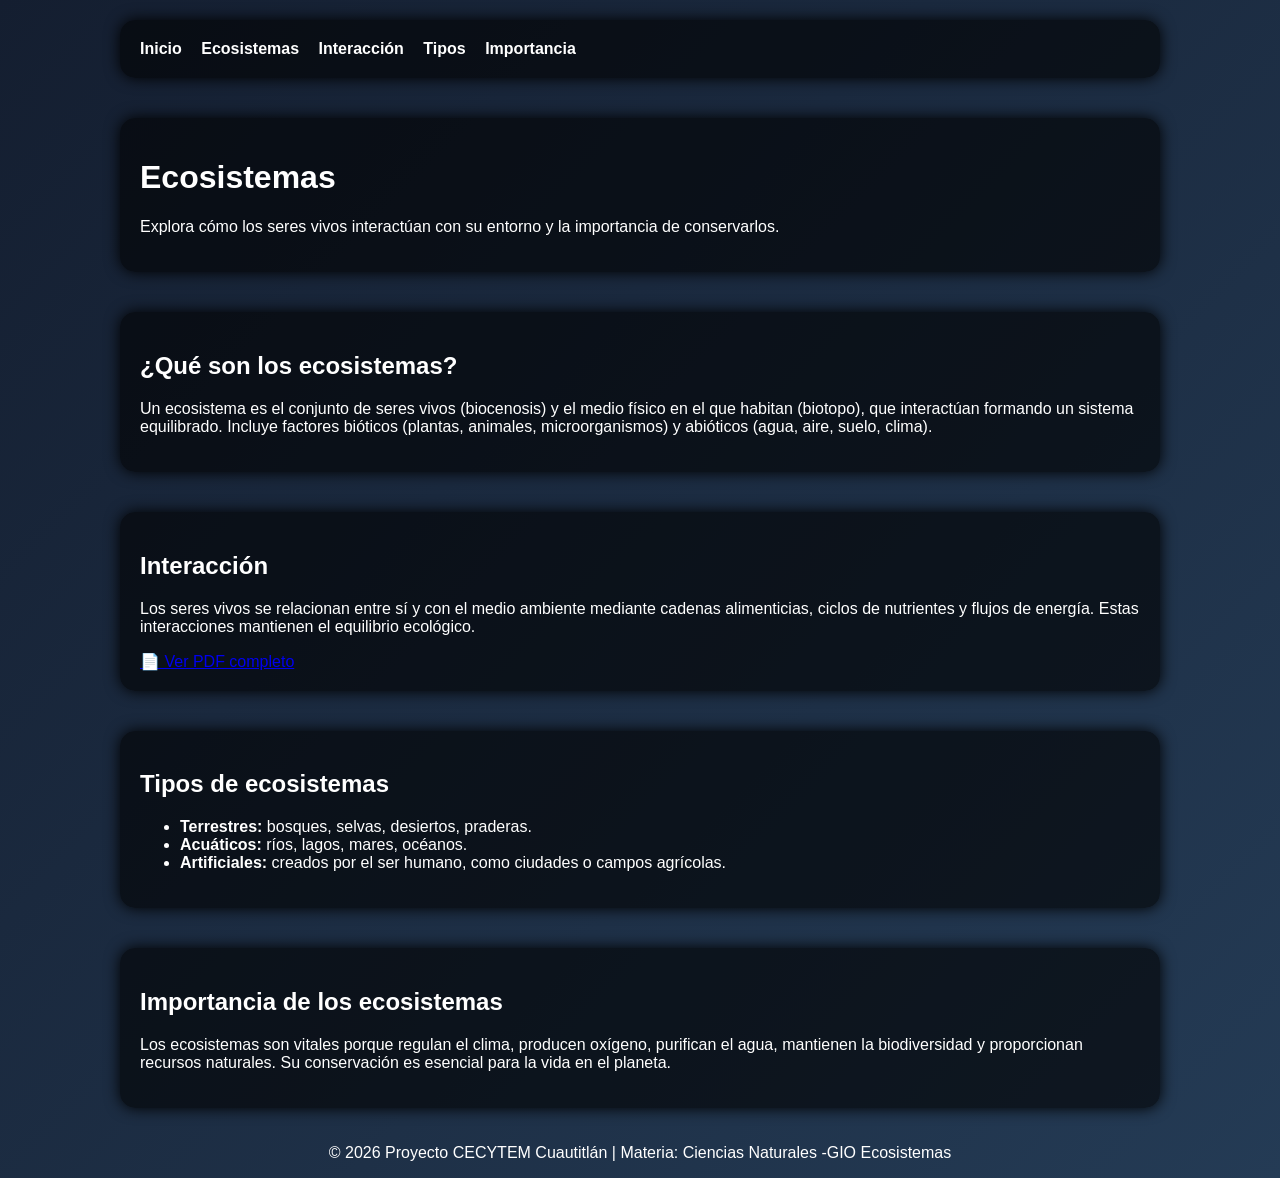
<file: CECYPROYECTO.REA/ecosistemas.html>
<!DOCTYPE html>
<html lang="es">
<head>
<meta charset="UTF-8">
<title>Ecosistemas</title>
<link rel="stylesheet" href="estilos.css">
</head>
<body>

<nav>
  <a href="inicio.html">Inicio</a>
  <a href="#e1">Ecosistemas</a>
  <a href="#e2">Interacción</a>
  <a href="#tipos">Tipos</a>
  <a href="#importancia">Importancia</a>
</nav>

<header>
  <h1>Ecosistemas</h1>
  <p>Explora cómo los seres vivos interactúan con su entorno y la importancia de conservarlos.</p>
</header>

<section id="e1">
  <h2>¿Qué son los ecosistemas?</h2>
  <p>
    Un ecosistema es el conjunto de seres vivos (biocenosis) y el medio físico en el que habitan (biotopo),
    que interactúan formando un sistema equilibrado. Incluye factores bióticos (plantas, animales, microorganismos)
    y abióticos (agua, aire, suelo, clima).
  </p>
</section>

<section id="e2">
  <h2>Interacción</h2>
  <p>
    Los seres vivos se relacionan entre sí y con el medio ambiente mediante cadenas alimenticias, ciclos de nutrientes
    y flujos de energía. Estas interacciones mantienen el equilibrio ecológico.
  </p>
  <a href="eco.1.pdf" target="_blank">📄 Ver PDF completo</a>
</section>

<section id="tipos">
  <h2>Tipos de ecosistemas</h2>
  <ul>
    <li><strong>Terrestres:</strong> bosques, selvas, desiertos, praderas.</li>
    <li><strong>Acuáticos:</strong> ríos, lagos, mares, océanos.</li>
    <li><strong>Artificiales:</strong> creados por el ser humano, como ciudades o campos agrícolas.</li>
  </ul>
</section>

<section id="importancia">
  <h2>Importancia de los ecosistemas</h2>
  <p>
    Los ecosistemas son vitales porque regulan el clima, producen oxígeno, purifican el agua, 
    mantienen la biodiversidad y proporcionan recursos naturales. Su conservación es esencial para la vida en el planeta.
  </p>
</section>

<footer>
  <p>© 2026 Proyecto CECYTEM Cuautitlán | Materia: Ciencias Naturales -GIO Ecosistemas</p>
</footer>

</body>
</html>
</file>
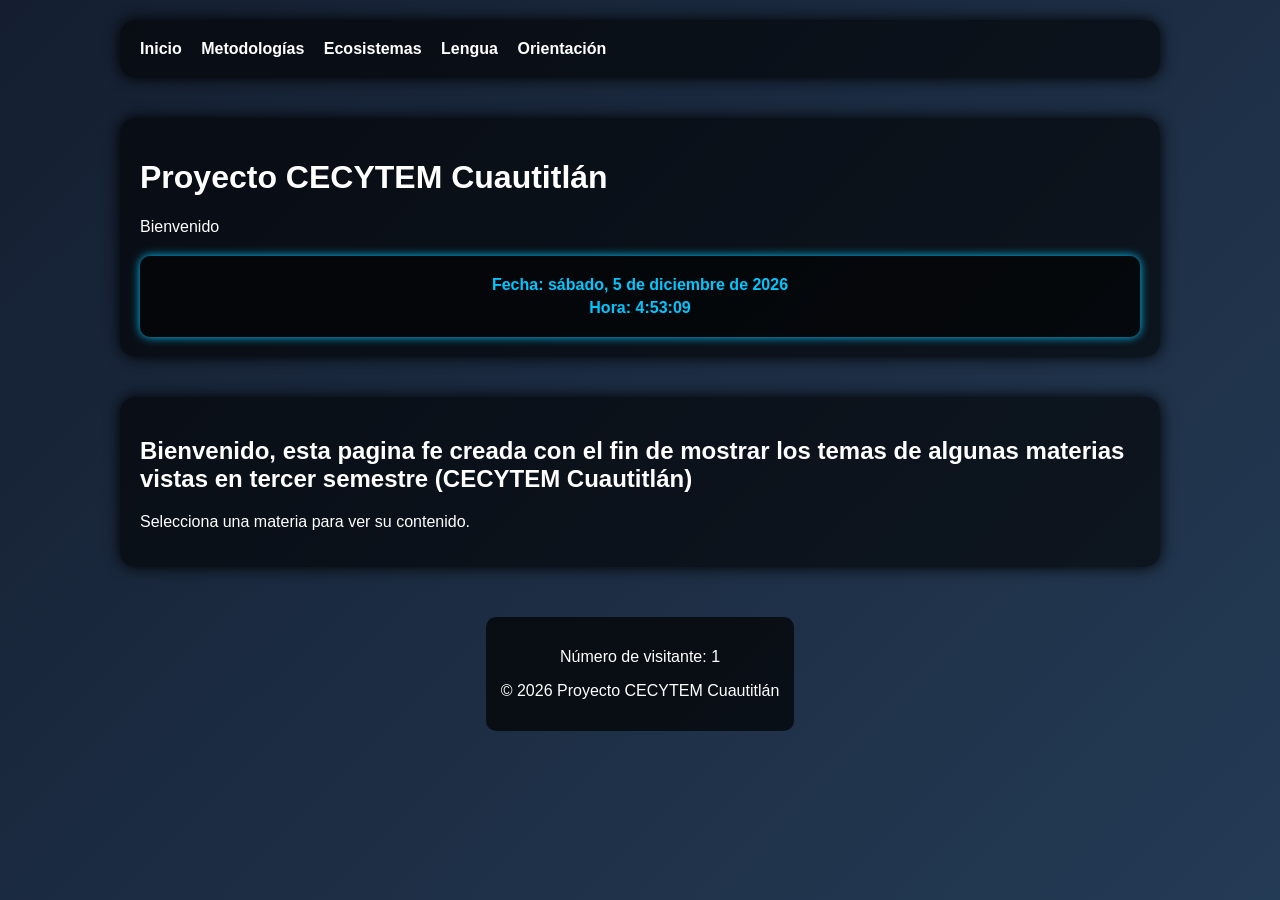
<file: CECYPROYECTO.REA/inicio.html>
<!DOCTYPE html>
<html lang="es">
<head>
<meta charset="UTF-8">
<title>Inicio</title>
<link rel="stylesheet" href="estilos.css">
<style>
  /* Estilos extra para la fecha, hora y visitante */
  #extra {
    margin-top: 20px;
    padding: 15px;
    background: rgba(0,0,0,0.6);
    border-radius: 10px;
    text-align: center;
    box-shadow: 0 0 10px #00c6ff;
  }
  #extra p {
    margin: 5px 0;
    font-weight: bold;
    color: #00c6ff;
  }
  footer {
    margin-top: 30px;
    padding: 15px;
    text-align: center;
    background: rgba(0,0,0,0.7);
    border-radius: 10px;
    color: white;
  }
</style>
</head>
<body>

<nav>
  <a href="inicio.html">Inicio</a>
  <a href="metodologias.html">Metodologías</a>
  <a href="ecosistemas.html">Ecosistemas</a>
  <a href="lengua.html">Lengua</a>
  <a href="orientacion.html">Orientación</a>
</nav>

<header>
  <h1>Proyecto CECYTEM Cuautitlán</h1>
  <div id="info">Bienvenido</div>
  
  <!-- Fecha y hora en el header -->
  <div id="extra">
    <p id="fecha"></p>
    <p id="hora"></p>
  </div>
</header>

<section>
  <h2>Bienvenido, esta pagina fe creada con el fin de mostrar los temas de algunas materias vistas en tercer semestre (CECYTEM Cuautitlán)</h2>
  <p>Selecciona una materia para ver su contenido.</p>
</section>

<footer>
  <p id="visitante"></p>
  <p>© 2026 Proyecto CECYTEM Cuautitlán</p>
</footer>

<script>
// Mostrar fecha y hora actual
function actualizarFechaHora(){
  let ahora = new Date();
  let opcionesFecha = { weekday:'long', year:'numeric', month:'long', day:'numeric' };
  document.getElementById("fecha").innerText = "Fecha: " + ahora.toLocaleDateString('es-ES', opcionesFecha);
  document.getElementById("hora").innerText = "Hora: " + ahora.toLocaleTimeString('es-ES');
}
setInterval(actualizarFechaHora, 1000);
actualizarFechaHora();

// Contador de visitantes (simulado con localStorage)
if(localStorage.getItem("contadorVisitantes")){
  let contador = parseInt(localStorage.getItem("contadorVisitantes")) + 1;
  localStorage.setItem("contadorVisitantes", contador);
  document.getElementById("visitante").innerText = "Número de visitante: " + contador;
}else{
  localStorage.setItem("contadorVisitantes", 1);
  document.getElementById("visitante").innerText = "Número de visitante: 1";
}
</script>

</body>
</html>
</file>
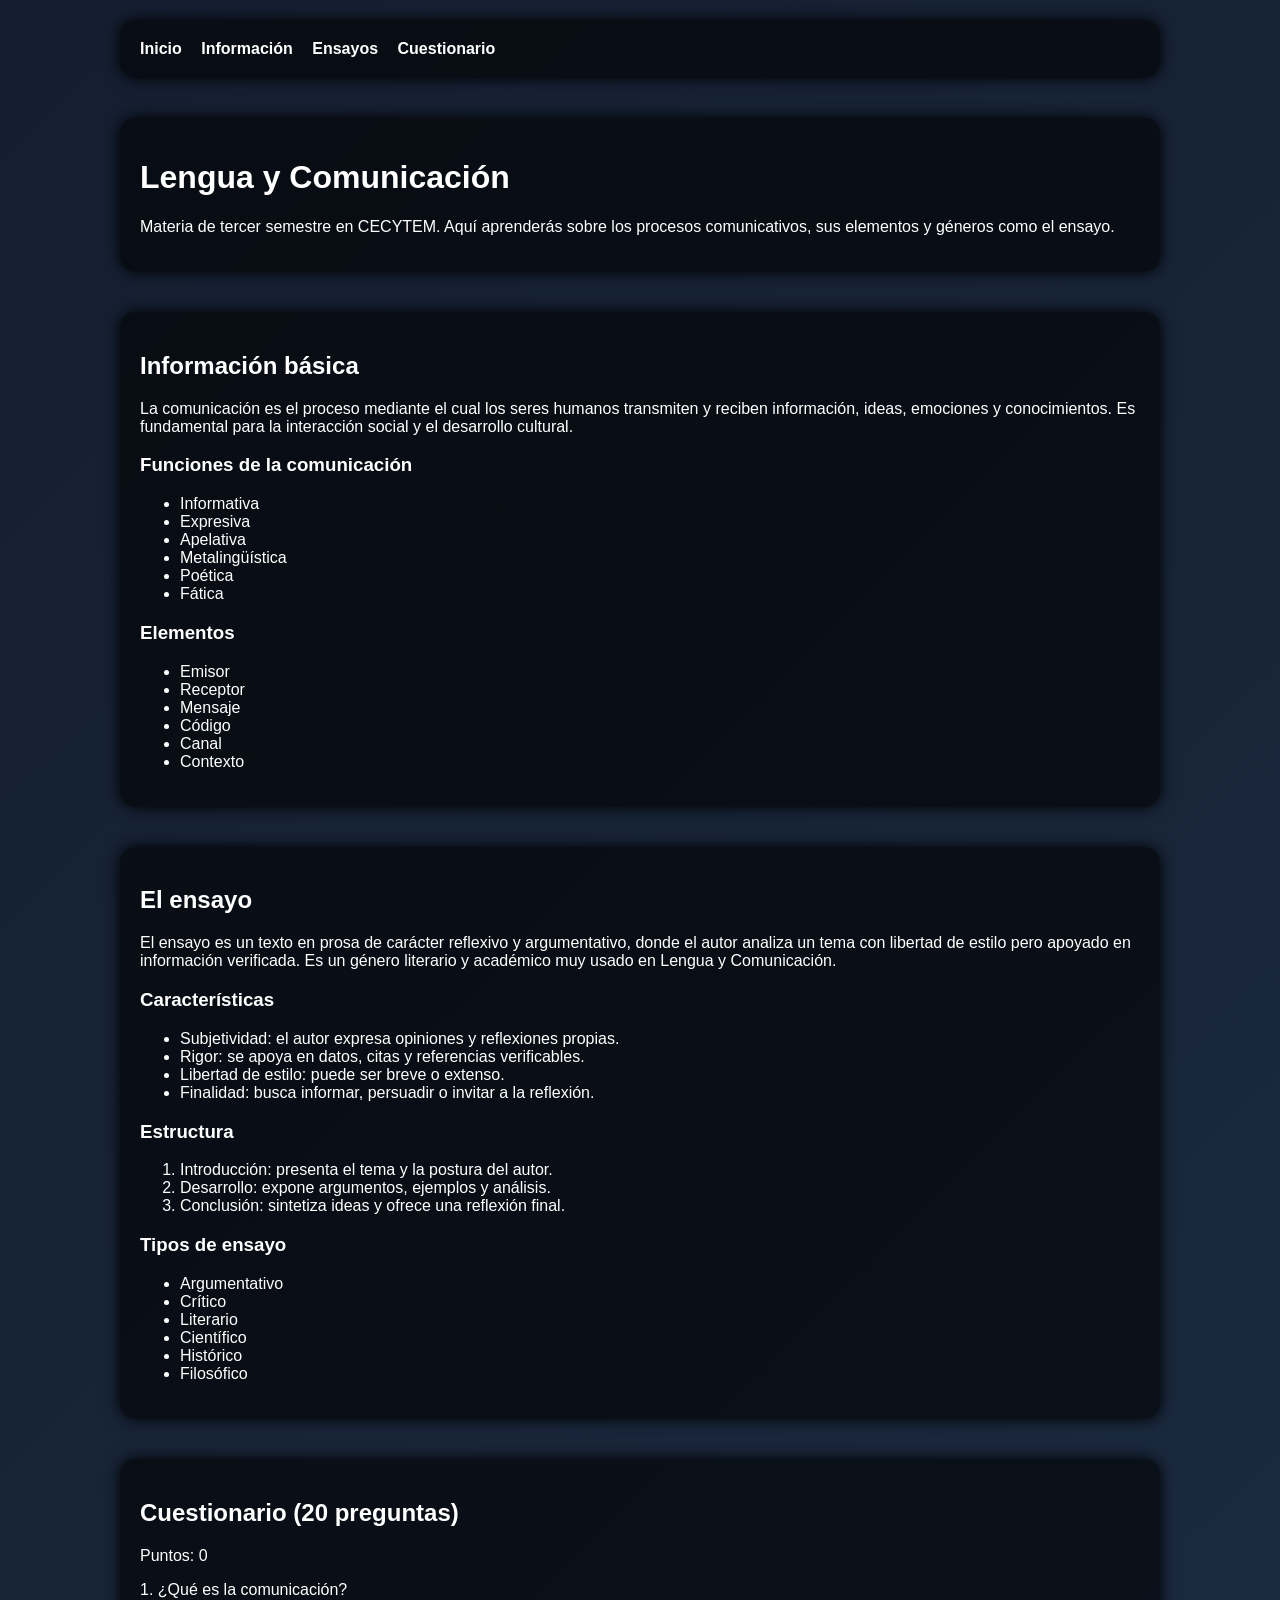
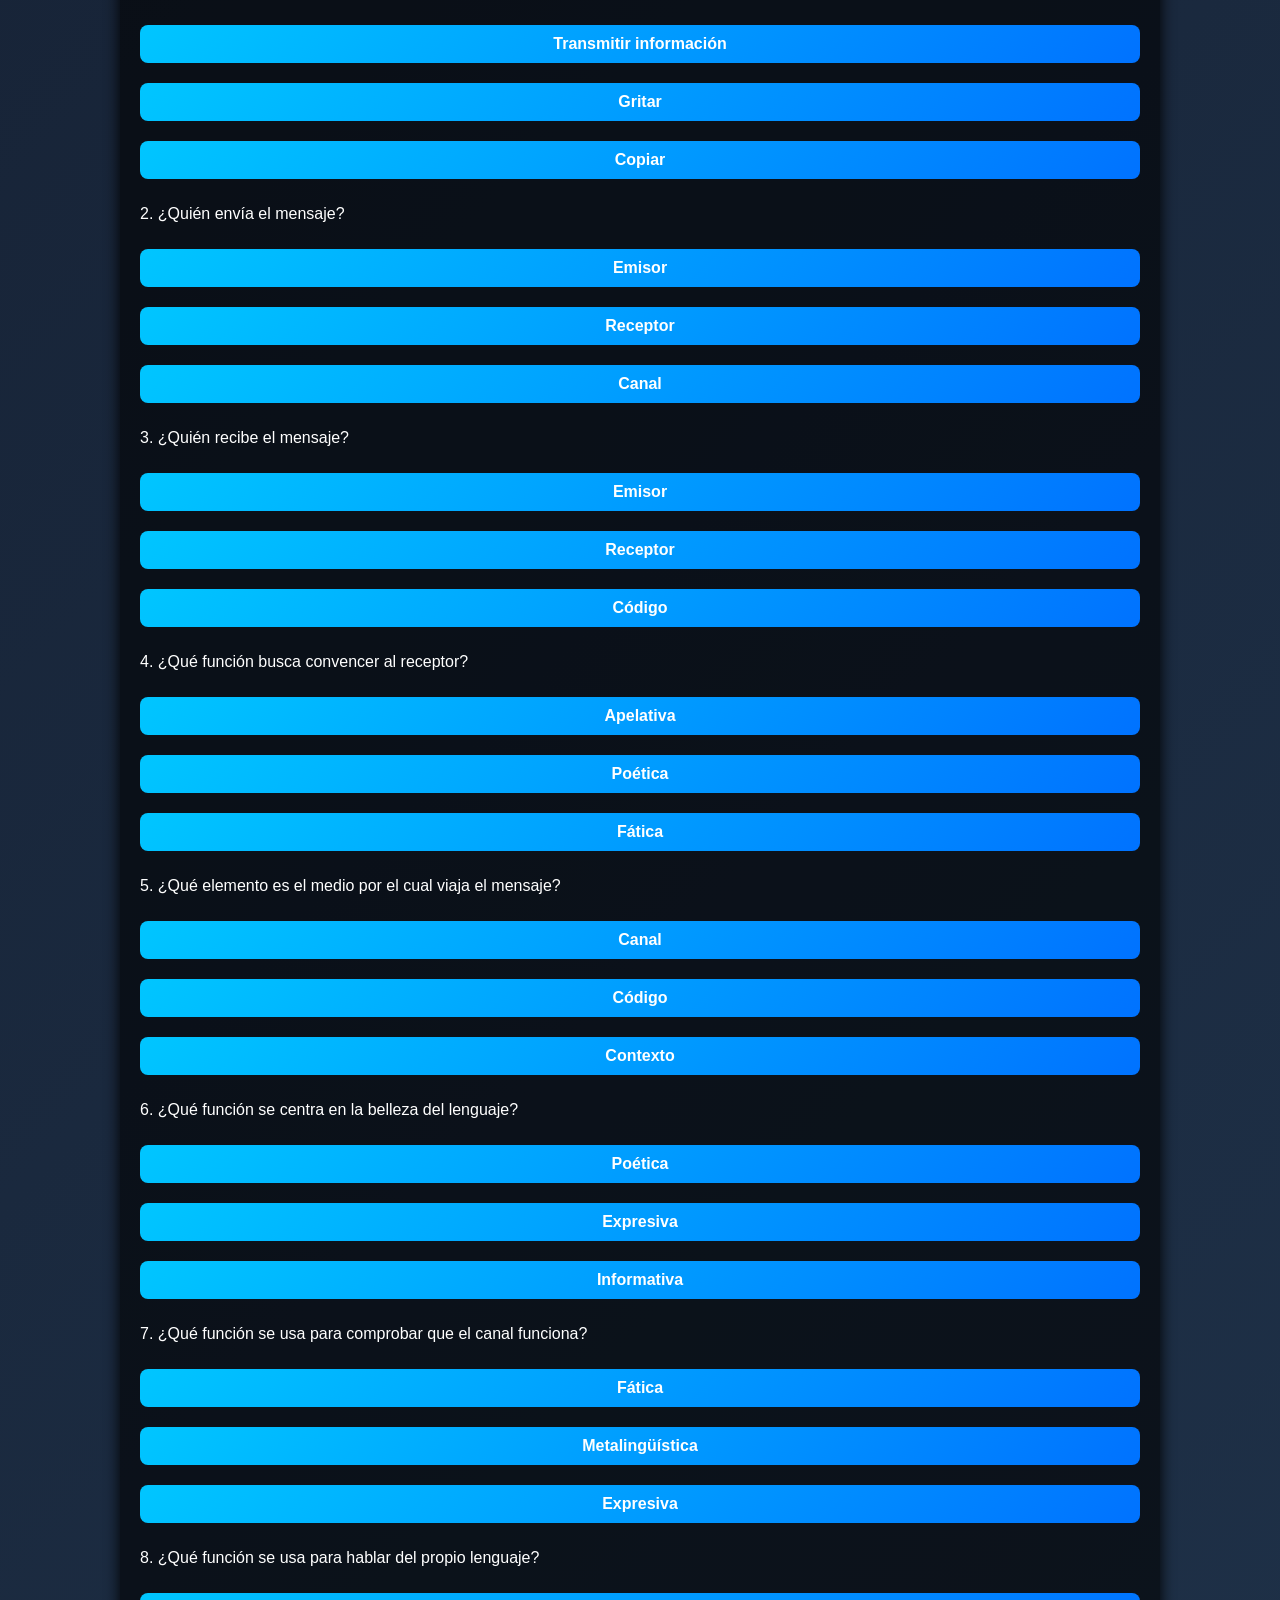
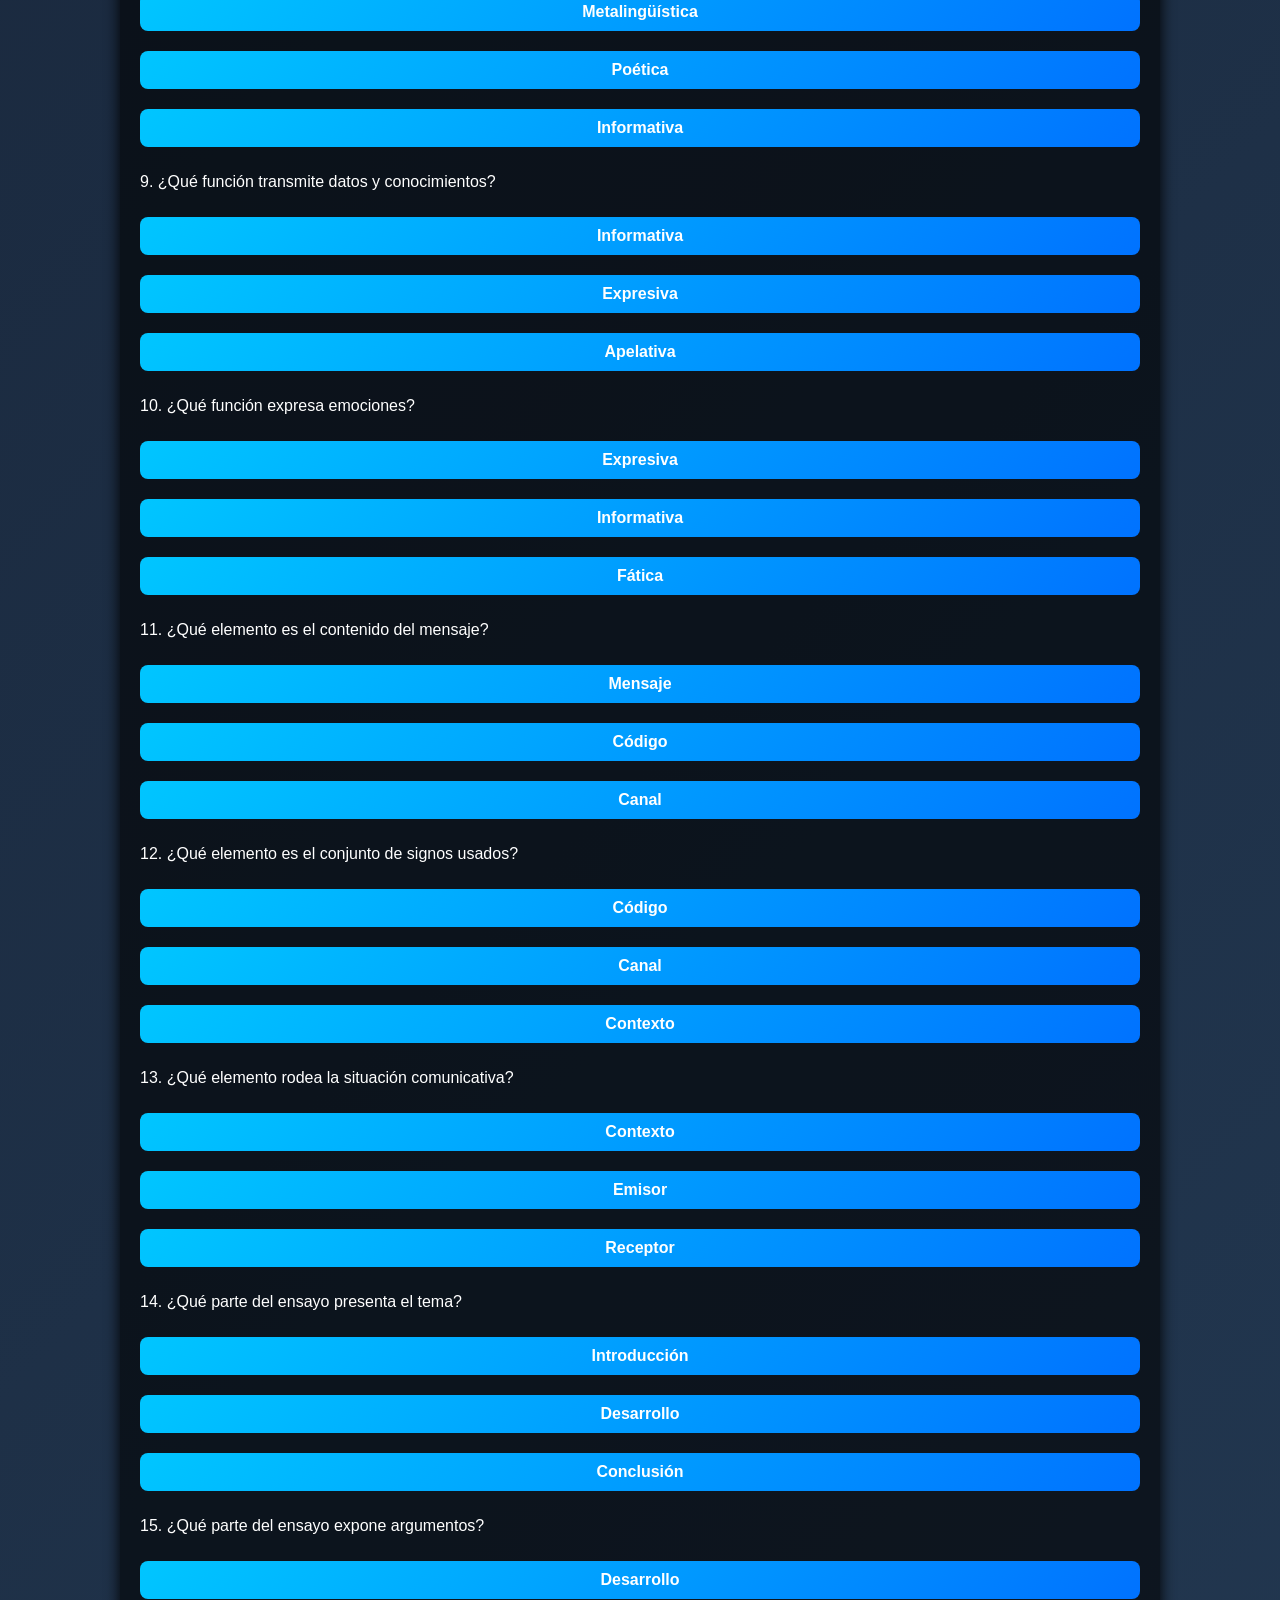
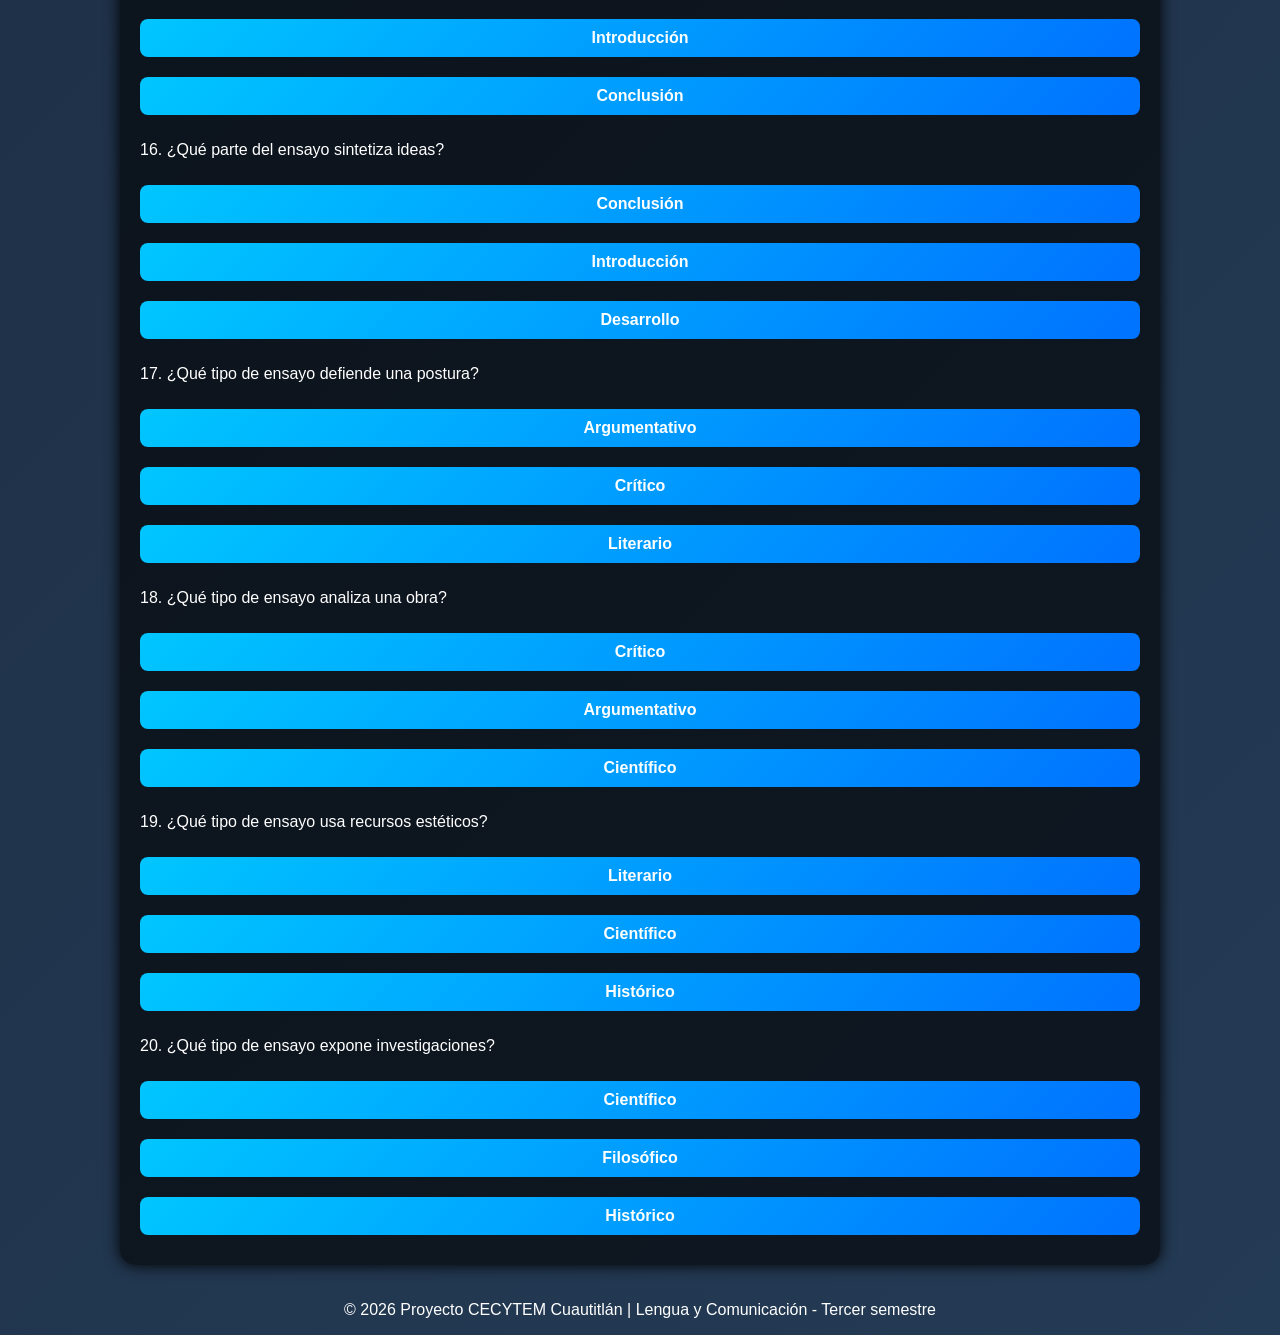
<file: CECYPROYECTO.REA/lengua.html>
<!DOCTYPE html>
<html lang="es">
<head>
<meta charset="UTF-8">
<title>Lengua y Comunicación</title>
<link rel="stylesheet" href="estilos.css">
</head>
<body>

<nav>
  <a href="inicio.html">Inicio</a>
  <a href="#info">Información</a>
  <a href="#ensayos">Ensayos</a>
  <a href="#cuestionario">Cuestionario</a>
</nav>

<header>
  <h1>Lengua y Comunicación</h1>
  <p>Materia de tercer semestre en CECYTEM. Aquí aprenderás sobre los procesos comunicativos, sus elementos y géneros como el ensayo.</p>
</header>

<section id="info">
  <h2>Información básica</h2>
  <p>
    La comunicación es el proceso mediante el cual los seres humanos transmiten y reciben información, ideas, emociones y conocimientos. 
    Es fundamental para la interacción social y el desarrollo cultural.
  </p>
  <h3>Funciones de la comunicación</h3>
  <ul>
    <li>Informativa</li>
    <li>Expresiva</li>
    <li>Apelativa</li>
    <li>Metalingüística</li>
    <li>Poética</li>
    <li>Fática</li>
  </ul>
  <h3>Elementos</h3>
  <ul>
    <li>Emisor</li>
    <li>Receptor</li>
    <li>Mensaje</li>
    <li>Código</li>
    <li>Canal</li>
    <li>Contexto</li>
  </ul>
</section>

<section id="ensayos">
  <h2>El ensayo</h2>
  <p>
    El ensayo es un texto en prosa de carácter reflexivo y argumentativo, donde el autor analiza un tema con libertad de estilo pero apoyado en información verificada.
    Es un género literario y académico muy usado en Lengua y Comunicación.
  </p>
  <h3>Características</h3>
  <ul>
    <li>Subjetividad: el autor expresa opiniones y reflexiones propias.</li>
    <li>Rigor: se apoya en datos, citas y referencias verificables.</li>
    <li>Libertad de estilo: puede ser breve o extenso.</li>
    <li>Finalidad: busca informar, persuadir o invitar a la reflexión.</li>
  </ul>
  <h3>Estructura</h3>
  <ol>
    <li>Introducción: presenta el tema y la postura del autor.</li>
    <li>Desarrollo: expone argumentos, ejemplos y análisis.</li>
    <li>Conclusión: sintetiza ideas y ofrece una reflexión final.</li>
  </ol>
  <h3>Tipos de ensayo</h3>
  <ul>
    <li>Argumentativo</li>
    <li>Crítico</li>
    <li>Literario</li>
    <li>Científico</li>
    <li>Histórico</li>
    <li>Filosófico</li>
  </ul>
</section>

<section id="cuestionario">
  <h2>Cuestionario (20 preguntas)</h2>
  <p id="resultado">Puntos: 0</p>
  <div id="preguntas"></div>
</section>

<script>
let puntos = 0;
let preguntas = [
  {q:"¿Qué es la comunicación?", opciones:["Transmitir información","Gritar","Copiar"], correcta:0},
  {q:"¿Quién envía el mensaje?", opciones:["Emisor","Receptor","Canal"], correcta:0},
  {q:"¿Quién recibe el mensaje?", opciones:["Emisor","Receptor","Código"], correcta:1},
  {q:"¿Qué función busca convencer al receptor?", opciones:["Apelativa","Poética","Fática"], correcta:0},
  {q:"¿Qué elemento es el medio por el cual viaja el mensaje?", opciones:["Canal","Código","Contexto"], correcta:0},
  {q:"¿Qué función se centra en la belleza del lenguaje?", opciones:["Poética","Expresiva","Informativa"], correcta:0},
  {q:"¿Qué función se usa para comprobar que el canal funciona?", opciones:["Fática","Metalingüística","Expresiva"], correcta:0},
  {q:"¿Qué función se usa para hablar del propio lenguaje?", opciones:["Metalingüística","Poética","Informativa"], correcta:0},
  {q:"¿Qué función transmite datos y conocimientos?", opciones:["Informativa","Expresiva","Apelativa"], correcta:0},
  {q:"¿Qué función expresa emociones?", opciones:["Expresiva","Informativa","Fática"], correcta:0},
  {q:"¿Qué elemento es el contenido del mensaje?", opciones:["Mensaje","Código","Canal"], correcta:0},
  {q:"¿Qué elemento es el conjunto de signos usados?", opciones:["Código","Canal","Contexto"], correcta:0},
  {q:"¿Qué elemento rodea la situación comunicativa?", opciones:["Contexto","Emisor","Receptor"], correcta:0},
  {q:"¿Qué parte del ensayo presenta el tema?", opciones:["Introducción","Desarrollo","Conclusión"], correcta:0},
  {q:"¿Qué parte del ensayo expone argumentos?", opciones:["Desarrollo","Introducción","Conclusión"], correcta:0},
  {q:"¿Qué parte del ensayo sintetiza ideas?", opciones:["Conclusión","Introducción","Desarrollo"], correcta:0},
  {q:"¿Qué tipo de ensayo defiende una postura?", opciones:["Argumentativo","Crítico","Literario"], correcta:0},
  {q:"¿Qué tipo de ensayo analiza una obra?", opciones:["Crítico","Argumentativo","Científico"], correcta:0},
  {q:"¿Qué tipo de ensayo usa recursos estéticos?", opciones:["Literario","Científico","Histórico"], correcta:0},
  {q:"¿Qué tipo de ensayo expone investigaciones?", opciones:["Científico","Filosófico","Histórico"], correcta:0}
];

function cargarPreguntas(){
  let contenedor = document.getElementById("preguntas");
  preguntas.forEach((p,i)=>{
    let bloque = document.createElement("div");
    bloque.innerHTML = "<p>"+(i+1)+". "+p.q+"</p>";
    p.opciones.forEach((op,j)=>{
      let btn = document.createElement("button");
      btn.innerText = op;
      btn.onclick = ()=>respuesta(i,j);
      bloque.appendChild(btn);
    });
    contenedor.appendChild(bloque);
  });
}

function respuesta(i,j){
  if(j===preguntas[i].correcta){
    puntos++;
    alert("Correcto");
  }else{
    alert("Incorrecto");
  }
  document.getElementById("resultado").innerText = "Puntos: " + puntos;
}

cargarPreguntas();
</script>

<footer>
  <p>© 2026 Proyecto CECYTEM Cuautitlán | Lengua y Comunicación - Tercer semestre</p>
</footer>

</body>
</html>
</file>
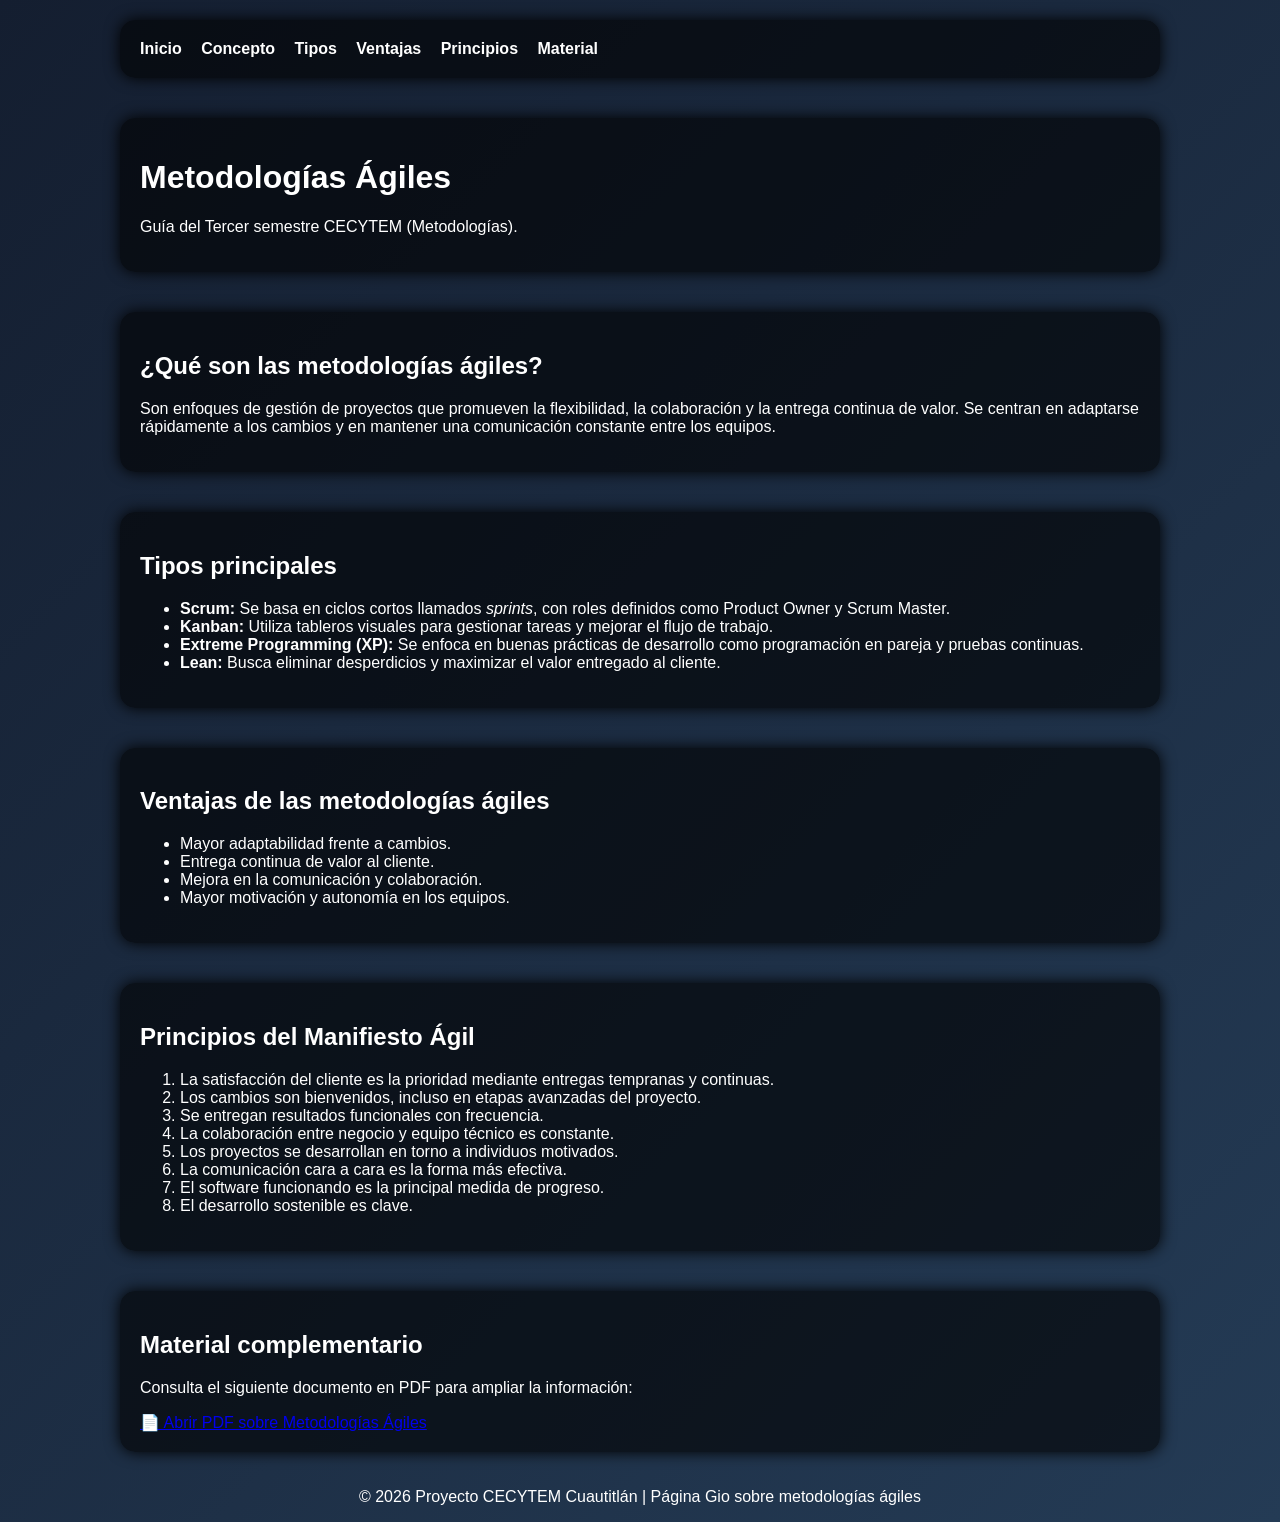
<file: CECYPROYECTO.REA/metodologias.html>
<!DOCTYPE html>
<html lang="es">
<head>
<meta charset="UTF-8">
<title>Metodologías Ágiles</title>
<link rel="stylesheet" href="estilos.css">
</head>
<body>

<nav>
  <a href="inicio.html">Inicio</a>
  <a href="#t1">Concepto</a>
  <a href="#t2">Tipos</a>
  <a href="#ventajas">Ventajas</a>
  <a href="#principios">Principios</a>
  <a href="#media">Material</a>
</nav>

<header>
  <h1>Metodologías Ágiles</h1>
  <p>Guía del Tercer semestre CECYTEM (Metodologías).</p>
</header>

<section id="t1">
  <h2>¿Qué son las metodologías ágiles?</h2>
  <p>
    Son enfoques de gestión de proyectos que promueven la flexibilidad, la colaboración y la entrega continua de valor. 
    Se centran en adaptarse rápidamente a los cambios y en mantener una comunicación constante entre los equipos.
  </p>
</section>

<section id="t2">
  <h2>Tipos principales</h2>
  <ul>
    <li><strong>Scrum:</strong> Se basa en ciclos cortos llamados <em>sprints</em>, con roles definidos como Product Owner y Scrum Master.</li>
    <li><strong>Kanban:</strong> Utiliza tableros visuales para gestionar tareas y mejorar el flujo de trabajo.</li>
    <li><strong>Extreme Programming (XP):</strong> Se enfoca en buenas prácticas de desarrollo como programación en pareja y pruebas continuas.</li>
    <li><strong>Lean:</strong> Busca eliminar desperdicios y maximizar el valor entregado al cliente.</li>
  </ul>
</section>

<section id="ventajas">
  <h2>Ventajas de las metodologías ágiles</h2>
  <ul>
    <li>Mayor adaptabilidad frente a cambios.</li>
    <li>Entrega continua de valor al cliente.</li>
    <li>Mejora en la comunicación y colaboración.</li>
    <li>Mayor motivación y autonomía en los equipos.</li>
  </ul>
</section>

<section id="principios">
  <h2>Principios del Manifiesto Ágil</h2>
  <ol>
    <li>La satisfacción del cliente es la prioridad mediante entregas tempranas y continuas.</li>
    <li>Los cambios son bienvenidos, incluso en etapas avanzadas del proyecto.</li>
    <li>Se entregan resultados funcionales con frecuencia.</li>
    <li>La colaboración entre negocio y equipo técnico es constante.</li>
    <li>Los proyectos se desarrollan en torno a individuos motivados.</li>
    <li>La comunicación cara a cara es la forma más efectiva.</li>
    <li>El software funcionando es la principal medida de progreso.</li>
    <li>El desarrollo sostenible es clave.</li>
  </ol>
</section>

<section id="media">
  <h2>Material complementario</h2>
  <p>Consulta el siguiente documento en PDF para ampliar la información:</p>
  <a href="trab.1.pdf" target="_blank">📄 Abrir PDF sobre Metodologías Ágiles</a>
</section>

<footer>
  <p>© 2026 Proyecto CECYTEM Cuautitlán | Página Gio sobre metodologías ágiles</p>
</footer>

</body>
</html>
</file>
<file: CECYPROYECTO.REA/estilos.css>
body{
  margin:0;
  font-family:Arial, sans-serif;
  background: linear-gradient(135deg,#141e30,#243b55);
  color:white;

  /* Centramos todo el contenido */
  display: flex;
  flex-direction: column;
  align-items: center;
  justify-content: flex-start; /* usa center si quieres todo al medio */
  min-height: 100vh;
}

/* Contenedores principales */
nav,header,section{
  margin:20px;
  padding:20px;
  background:rgba(0,0,0,0.6);
  border-radius:15px;
  box-shadow:0 0 15px black;
  width: 80%;            /* ancho controlado */
  max-width: 1000px;     /* límite para que no se estire demasiado */
  transition: transform 0.3s ease, box-shadow 0.3s ease;
}
nav:hover,header:hover,section:hover{
  transform: translateY(-5px);
  box-shadow:0 0 25px rgba(0,198,255,0.6);
}

/* Navegación */
nav a{
  color:white;
  text-decoration:none;
  margin-right:15px;
  font-weight:bold;
  transition: color 0.3s ease;
}
nav a:hover{
  text-decoration: underline;
  color:#00c6ff;
}

/* Login centrado */
.login{
  display:flex;
  justify-content:center;
  align-items:center;
  height:100vh;
}

/* Caja de login */
.login-box{
  background: rgba(0,0,0,0.85);
  padding:30px;
  border-radius:15px;
  text-align:center;
  max-width: 350px;
  width: 90%;
  box-shadow:0 0 20px rgba(0,198,255,0.5);
  animation: fadeIn 1s ease;
}

/* Inputs y botón */
input,button{
  width:100%;
  padding:10px;
  margin:10px 0;
  border-radius:8px;
  border:none;
  font-size:16px;
  transition: all 0.3s ease;
}
input{
  background: rgba(255,255,255,0.1);
  color:white;
}
input:focus{
  background: rgba(255,255,255,0.2);
  box-shadow:0 0 10px #00c6ff;
}

button{
  background: linear-gradient(135deg,#00c6ff,#0072ff);
  color:white;
  font-weight:bold;
  cursor:pointer;
}
button:hover{
  transform: scale(1.05);
  box-shadow:0 0 15px #00c6ff;
}

/* Contenido inicial oculto */
.oculto{
  display: none;
}

/* Animación */
@keyframes fadeIn {
  from {opacity:0; transform: translateY(-20px);}
  to {opacity:1; transform: translateY(0);}
}
</file>
